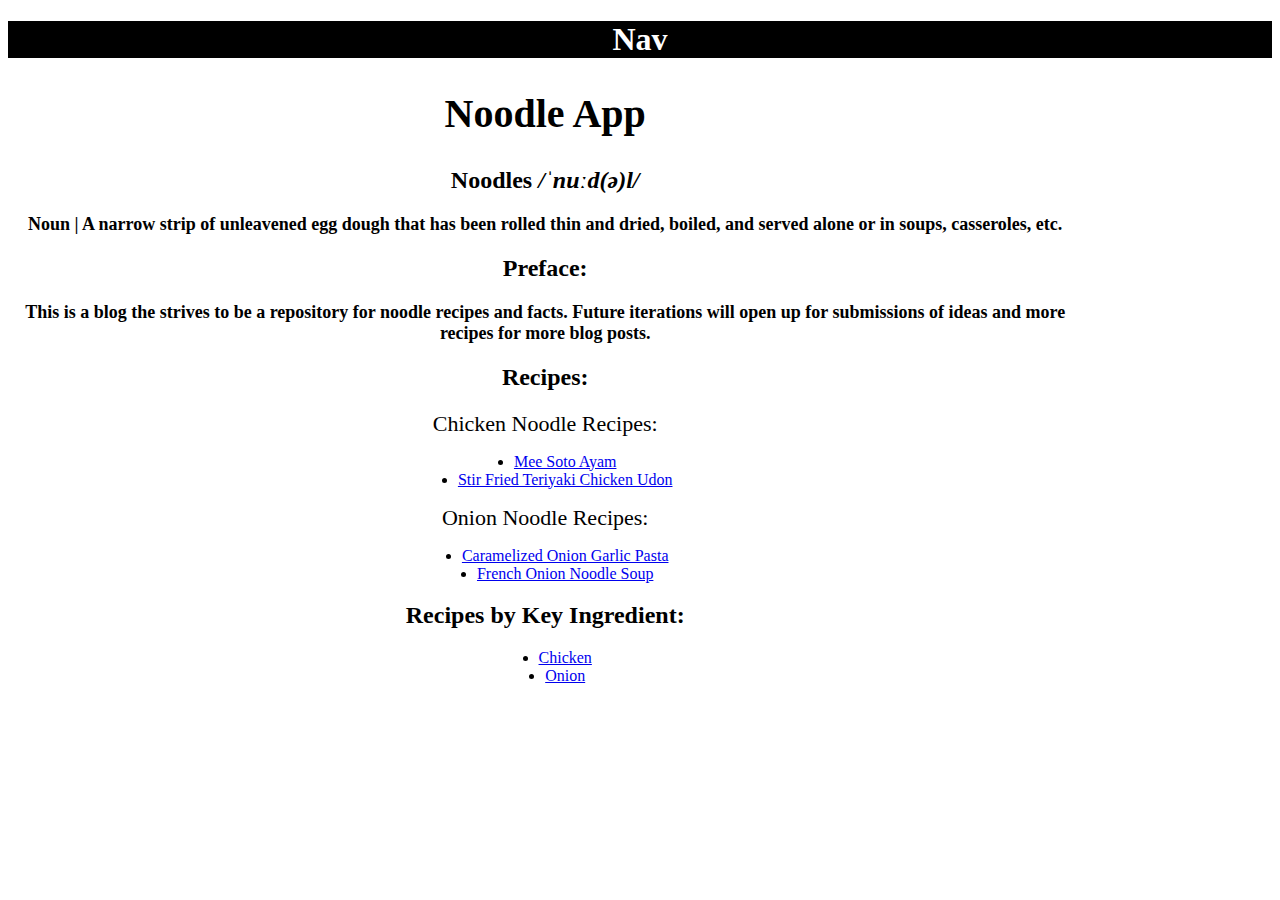
<file: index.html>
<!DOCTYPE html>
<html>
  <head>
    <!-- Required meta tags-->
    <meta charset="utf-8" />
    <meta name="viewport" content="width=device-width, initial-scale=1" />
    <!-- bootstrap CSS -->
    <link
      href="https://cdn.jsdelivr.net/npm/bootstrap@5.1.3/dist/css/bootstrap.min.css"
      rel="stylesheet"
      integrity="sha384-1BmE4kWBq78iYhFldvKuhfTAU6auU8tT94WrHftjDbrCEXSU1oBoqyl2QvZ6jIW3"
      crossorigin="anonymous"
    />

    <link rel="stylesheet" href="styles.css" />

    <title>Noodles Galore!</title>
  </head>
  <body>
    <div id="nav">
      <h1>Nav</h1>
    </div>
    <div class="container d-flex flex-column align-items-center" id="wrapper">
      <div class="row header">
        <div class="col-12" id="title">
          <h1>Noodle App</h1>
        </div>
        <div class="col-12" id="intro">
          <h2>Noodles <i>/ˈnuːd(ə)l/</i></h2>
          <h4>
            Noun | A narrow strip of unleavened egg dough that has been rolled
            thin and dried, boiled, and served alone or in soups, casseroles,
            etc.
          </h4>
        </div>
        <div class="col-12" id="preface">
          <h2>Preface:</h2>
          <h4>
            This is a blog the strives to be a repository for noodle recipes and
            facts. Future iterations will open up for submissions of ideas and
            more recipes for more blog posts.
          </h4>
        </div>
      </div>
      <div class="row">
        <div class="col-sm-12 col-md-6">
          <h2>Recipes:</h2>
          <h3>Chicken Noodle Recipes:</h3>
          <ul>
            <li><a href="./soto-ayam-recipe.html">Mee Soto Ayam</a></li>
            <li>
              <a href="./teriyaki-chicken-noodles.html"
                >Stir Fried Teriyaki Chicken Udon</a
              >
            </li>
          </ul>
          <h3>Onion Noodle Recipes:</h3>
          <ul>
            <li>
              <a href="./onion-garlic-pasta.html"
                >Caramelized Onion Garlic Pasta</a
              >
            </li>
            <li>
              <a href="./french-onion-noodle-soup.html"
                >French Onion Noodle Soup</a
              >
            </li>
          </ul>
        </div>
        <div class="col-sm-12 col-md-6">
          <h2>Recipes by Key Ingredient:</h2>
          <ul>
            <li><a href="./chicken-recipes.html">Chicken</a></li>
            <li><a href="./onion-recipes.html">Onion</a></li>
          </ul>
        </div>
      </div>
    </div>
    <script
      src="https://cdn.jsdelivr.net/npm/@popperjs/core@2.10.2/dist/umd/popper.min.js"
      integrity="sha384-7+zCNj/IqJ95wo16oMtfsKbZ9ccEh31eOz1HGyDuCQ6wgnyJNSYdrPa03rtR1zdB"
      crossorigin="anonymous"
    ></script>
    <script
      src="https://cdn.jsdelivr.net/npm/bootstrap@5.1.3/dist/js/bootstrap.min.js"
      integrity="sha384-QJHtvGhmr9XOIpI6YVutG+2QOK9T+ZnN4kzFN1RtK3zEFEIsxhlmWl5/YESvpZ13"
      crossorigin="anonymous"
    ></script>
  </body>
</html>
</file>
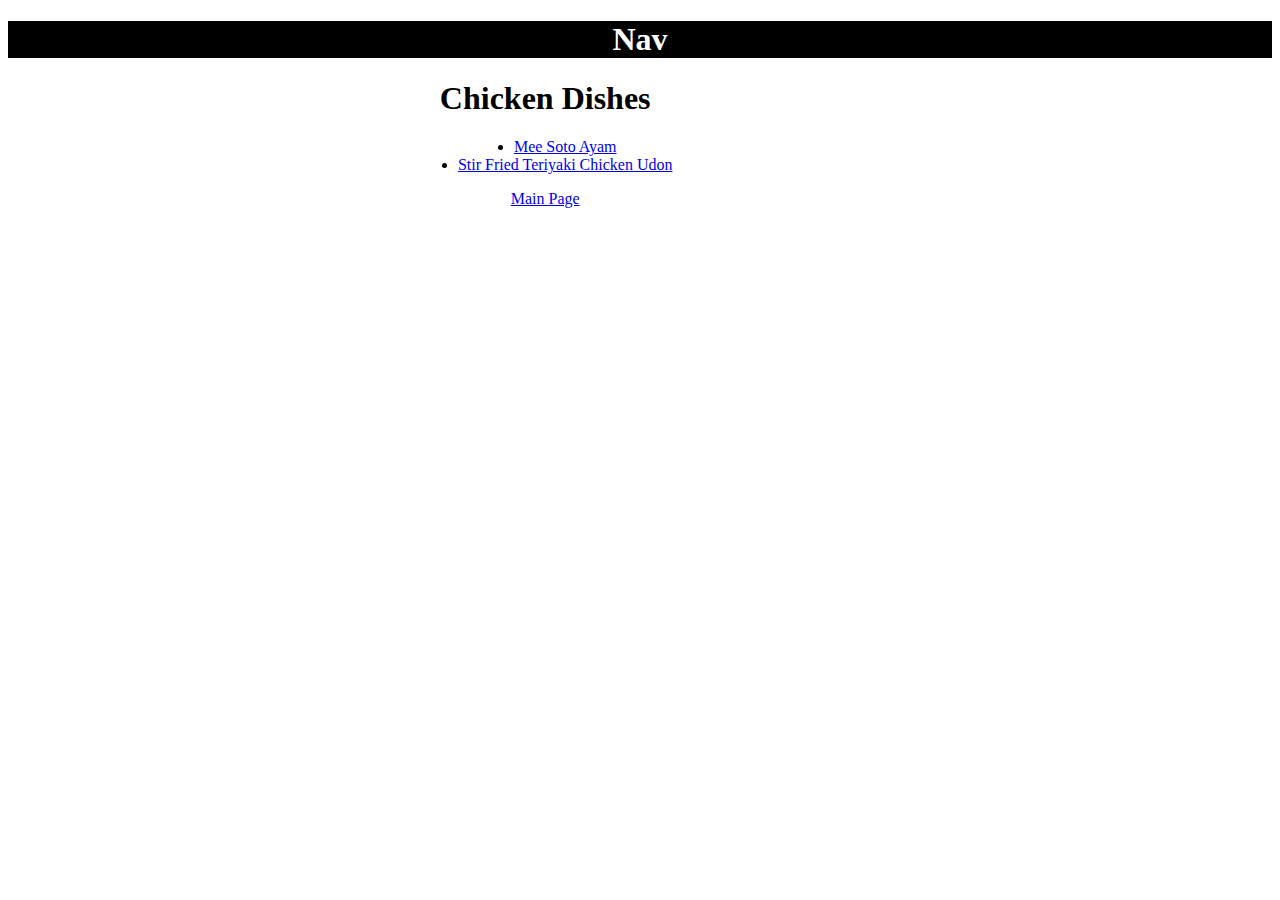
<file: chicken-recipes.html>
<!DOCTYPE html>
<html>
  <head>
    <!-- Required meta tags-->
    <meta charset="utf-8" />
    <meta name="viewport" content="width=device-width, initial-scale=1" />
    <!-- bootstrap CSS -->
    <link
      href="https://cdn.jsdelivr.net/npm/bootstrap@5.1.3/dist/css/bootstrap.min.css"
      rel="stylesheet"
      integrity="sha384-1BmE4kWBq78iYhFldvKuhfTAU6auU8tT94WrHftjDbrCEXSU1oBoqyl2QvZ6jIW3"
      crossorigin="anonymous"
    />

    <link rel="stylesheet" href="styles.css" />
    <title>Noodles Galore!</title>
  </head>
  <body>
    <div id="nav">
      <h1>Nav</h1>
    </div>
    <div class="container d-flex flex-column align-items-center" id="wrapper">
      <div class="row">
        <h1>Chicken Dishes</h1>
      </div>
      <div class="row">
        <ul>
          <li><a href="./soto-ayam-recipe.html">Mee Soto Ayam</a></li>
          <li>
            <a href="./teriyaki-chicken-noodles.html"
              >Stir Fried Teriyaki Chicken Udon</a
            >
          </li>
        </ul>
      </div>
      <div class="row">
        <a href="./index.html">Main Page</a>
      </div>
    </div>
  </body>
</html>
</file>
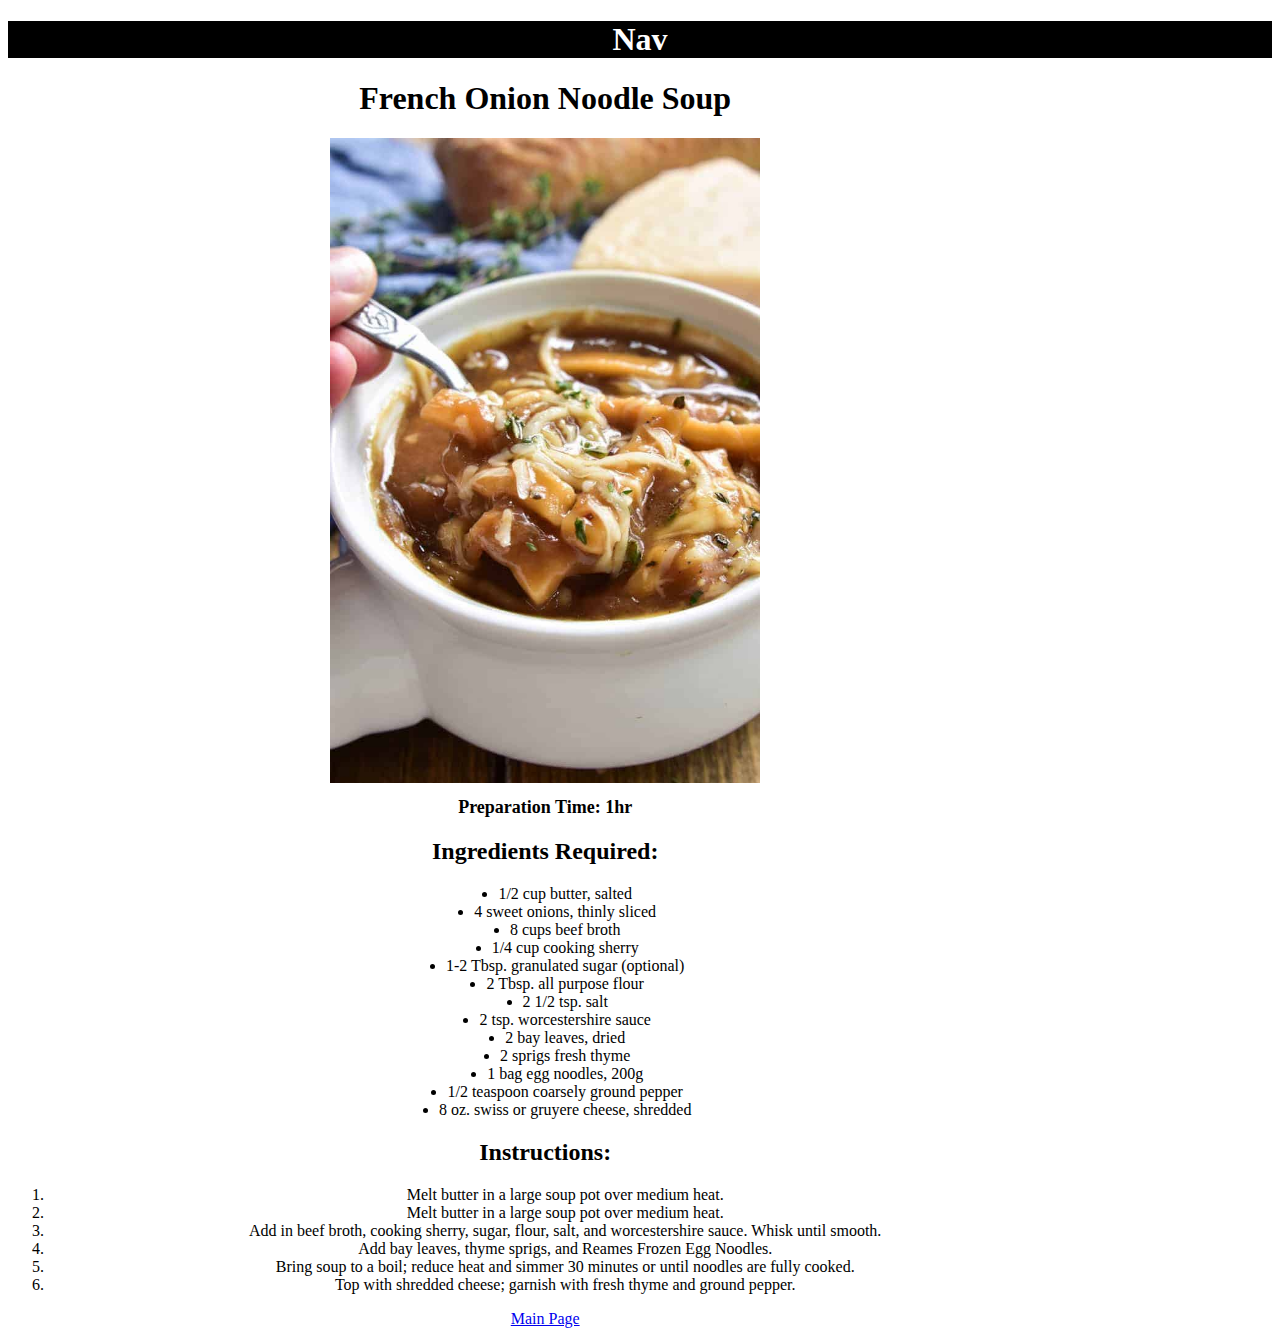
<file: french-onion-noodle-soup.html>
<!DOCTYPE html>
<html>
  <head>
    <!-- Required meta tags-->
    <meta charset="utf-8" />
    <meta name="viewport" content="width=device-width, initial-scale=1" />
    <!-- bootstrap CSS -->
    <link
      href="https://cdn.jsdelivr.net/npm/bootstrap@5.1.3/dist/css/bootstrap.min.css"
      rel="stylesheet"
      integrity="sha384-1BmE4kWBq78iYhFldvKuhfTAU6auU8tT94WrHftjDbrCEXSU1oBoqyl2QvZ6jIW3"
      crossorigin="anonymous"
    />

    <link rel="stylesheet" href="styles.css" />
    <title>Noodles Galore!</title>
  </head>
  <body>
    <div id="nav">
      <h1>Nav</h1>
    </div>
    <div class="container d-flex flex-column align-items-center" id="wrapper">
      <div class="row">
        <h1>French Onion Noodle Soup</h1>
      </div>
      <div class="row d-flex justify-content-center">
        <img
          src="assets/img-onion-noodle-soup.jpeg"
          alt="French Onion Noodle Soup"
          class="col-9"
        />
      </div>
      <div class="row"><h4>Preparation Time: 1hr</h4></div>
      <div class="row">
        <h2>Ingredients Required:</h2>
        <ul>
          <li>1/2 cup butter, salted</li>
          <li>4 sweet onions, thinly sliced</li>
          <li>8 cups beef broth</li>
          <li>1/4 cup cooking sherry</li>
          <li>1-2 Tbsp. granulated sugar (optional)</li>
          <li>2 Tbsp. all purpose flour</li>
          <li>2 1/2 tsp. salt</li>
          <li>2 tsp. worcestershire sauce</li>
          <li>2 bay leaves, dried</li>
          <li>2 sprigs fresh thyme</li>
          <li>1 bag egg noodles, 200g</li>
          <li>1/2 teaspoon coarsely ground pepper</li>
          <li>8 oz. swiss or gruyere cheese, shredded</li>
        </ul>
      </div>
      <div class="row">
        <h2>Instructions:</h2>
        <ol>
          <li>Melt butter in a large soup pot over medium heat.</li>
          <li>Melt butter in a large soup pot over medium heat.</li>
          <li>
            Add in beef broth, cooking sherry, sugar, flour, salt, and
            worcestershire sauce. Whisk until smooth.
          </li>
          <li>Add bay leaves, thyme sprigs, and Reames Frozen Egg Noodles.</li>
          <li>
            Bring soup to a boil; reduce heat and simmer 30 minutes or until
            noodles are fully cooked.
          </li>
          <li>
            Top with shredded cheese; garnish with fresh thyme and ground
            pepper.
          </li>
        </ol>
      </div>
      <div class="row">
        <a href="./index.html">Main Page</a>
      </div>
    </div>
  </body>
</html>
</file>
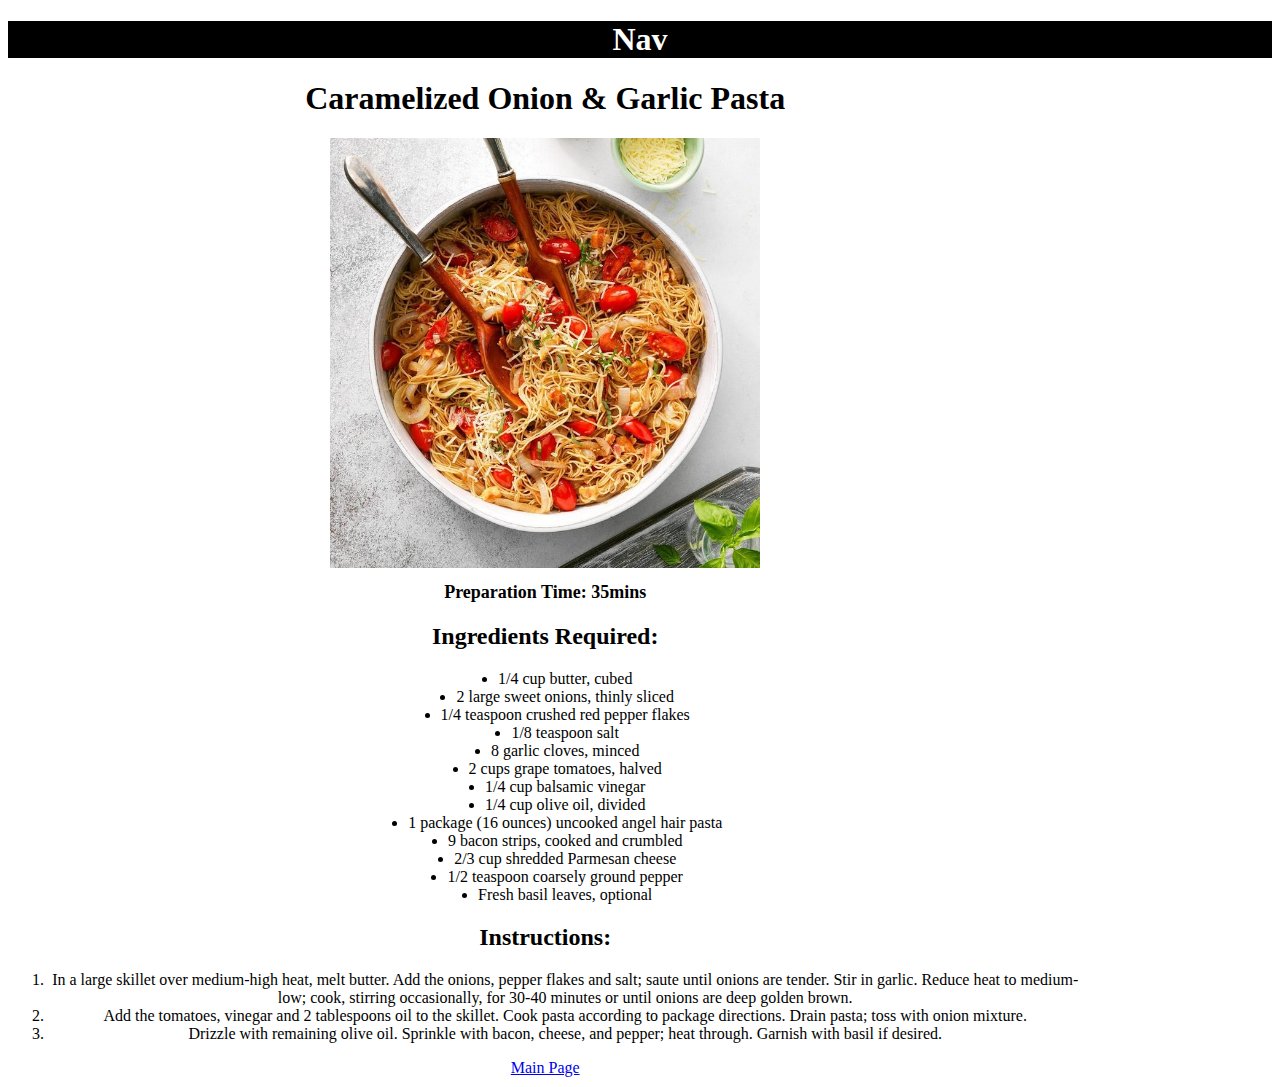
<file: onion-garlic-pasta.html>
<!DOCTYPE html>
<html>
  <head>
    <!-- Required meta tags-->
    <meta charset="utf-8" />
    <meta name="viewport" content="width=device-width, initial-scale=1" />
    <!-- bootstrap CSS -->
    <link
      href="https://cdn.jsdelivr.net/npm/bootstrap@5.1.3/dist/css/bootstrap.min.css"
      rel="stylesheet"
      integrity="sha384-1BmE4kWBq78iYhFldvKuhfTAU6auU8tT94WrHftjDbrCEXSU1oBoqyl2QvZ6jIW3"
      crossorigin="anonymous"
    />

    <link rel="stylesheet" href="styles.css" />

    <title>Noodles Galore!</title>
  </head>
  <body>
    <div id="nav">
      <h1>Nav</h1>
    </div>
    <div class="container d-flex flex-column align-items-center" id="wrapper">
      <div class="row">
        <h1>Caramelized Onion & Garlic Pasta</h1>
      </div>
      <div class="row d-flex justify-content-center">
        <img
          src="assets/img-onion-garlic-pasta.jpeg"
          alt="Caramelized Onion Garlic Pasta"
          class="col-6"
        />
      </div>
      <div class="row"><h4>Preparation Time: 35mins</h4></div>
      <div class="row">
        <h2>Ingredients Required:</h2>
        <ul>
          <li>1/4 cup butter, cubed</li>
          <li>2 large sweet onions, thinly sliced</li>
          <li>1/4 teaspoon crushed red pepper flakes</li>
          <li>1/8 teaspoon salt</li>
          <li>8 garlic cloves, minced</li>
          <li>2 cups grape tomatoes, halved</li>
          <li>1/4 cup balsamic vinegar</li>
          <li>1/4 cup olive oil, divided</li>
          <li>1 package (16 ounces) uncooked angel hair pasta</li>
          <li>9 bacon strips, cooked and crumbled</li>
          <li>2/3 cup shredded Parmesan cheese</li>
          <li>1/2 teaspoon coarsely ground pepper</li>
          <li>Fresh basil leaves, optional</li>
        </ul>
      </div>
      <div class="row">
        <h2>Instructions:</h2>
        <ol>
          <li>
            In a large skillet over medium-high heat, melt butter. Add the
            onions, pepper flakes and salt; saute until onions are tender. Stir
            in garlic. Reduce heat to medium-low; cook, stirring occasionally,
            for 30-40 minutes or until onions are deep golden brown.
          </li>
          <li>
            Add the tomatoes, vinegar and 2 tablespoons oil to the skillet. Cook
            pasta according to package directions. Drain pasta; toss with onion
            mixture.
          </li>
          <li>
            Drizzle with remaining olive oil. Sprinkle with bacon, cheese, and
            pepper; heat through. Garnish with basil if desired.
          </li>
        </ol>
      </div>
      <div class="row">
        <a href="./index.html">Main Page</a>
      </div>
    </div>
  </body>
</html>
</file>
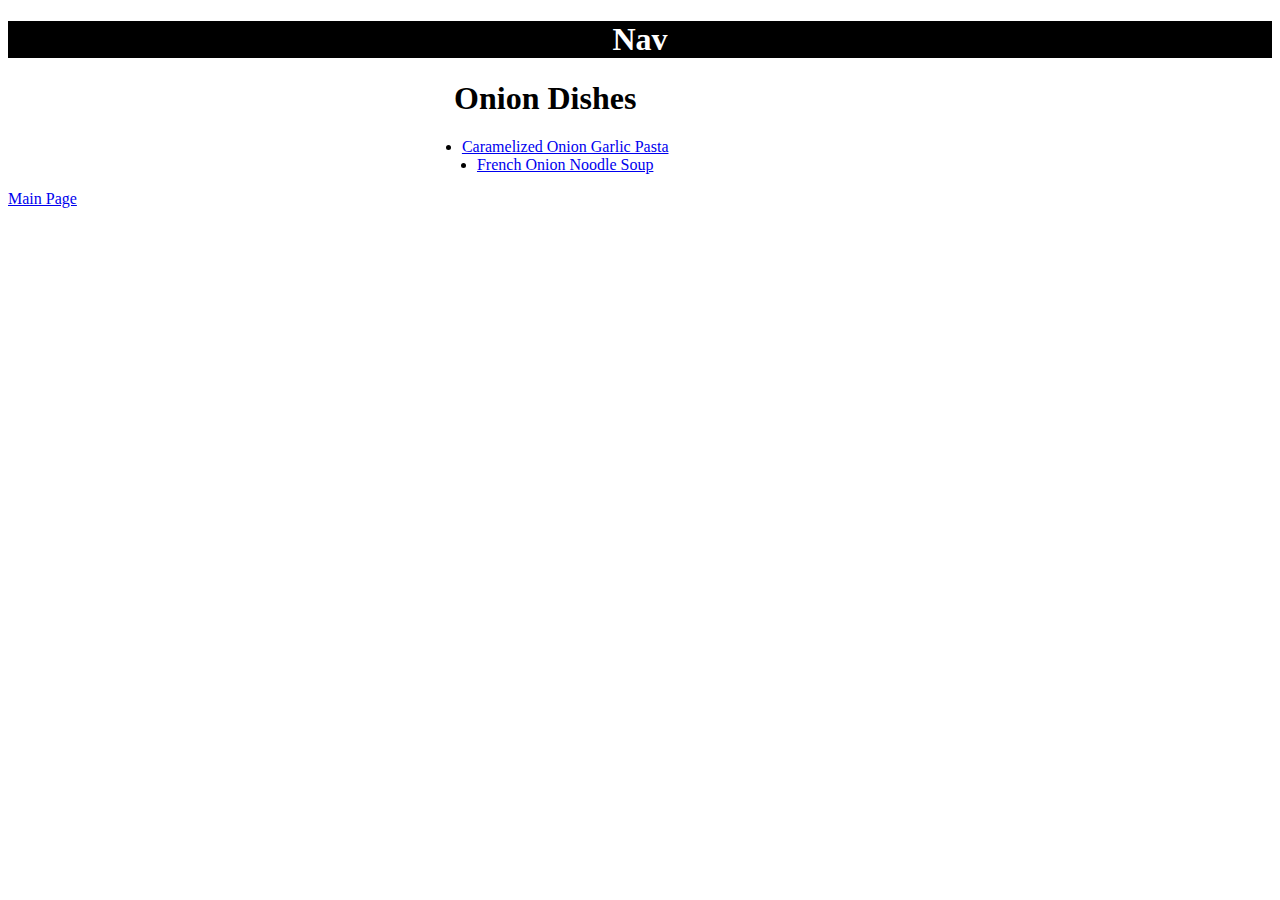
<file: onion-recipes.html>
<!DOCTYPE html>
<html>
  <head>
    <!-- Required meta tags-->
    <meta charset="utf-8" />
    <meta name="viewport" content="width=device-width, initial-scale=1" />
    <!-- bootstrap CSS -->
    <link
      href="https://cdn.jsdelivr.net/npm/bootstrap@5.1.3/dist/css/bootstrap.min.css"
      rel="stylesheet"
      integrity="sha384-1BmE4kWBq78iYhFldvKuhfTAU6auU8tT94WrHftjDbrCEXSU1oBoqyl2QvZ6jIW3"
      crossorigin="anonymous"
    />

    <link rel="stylesheet" href="styles.css" />

    <title>Noodles Galore!</title>
  </head>
  <body>
    <div id="nav">
      <h1>Nav</h1>
    </div>
    <div class="container d-flex flex-column align-items-center" id="wrapper">
      <div class="row">
          <h1>Onion Dishes</h1>
      </div>
      <div class="row">
        <ul>
          <li>
            <a href="./onion-garlic-pasta.html"
              >Caramelized Onion Garlic Pasta</a
            >
          </li>
          <li>
            <a href="./french-onion-noodle-soup.html"
              >French Onion Noodle Soup</a
            >
          </li>
        </ul>
      </div class="row">
      <div>
        <a href="./index.html">Main Page</a>
      </div>
    </div>
    <script
      src="https://cdn.jsdelivr.net/npm/@popperjs/core@2.10.2/dist/umd/popper.min.js"
      integrity="sha384-7+zCNj/IqJ95wo16oMtfsKbZ9ccEh31eOz1HGyDuCQ6wgnyJNSYdrPa03rtR1zdB"
      crossorigin="anonymous"
    ></script>
    <script
      src="https://cdn.jsdelivr.net/npm/bootstrap@5.1.3/dist/js/bootstrap.min.js"
      integrity="sha384-QJHtvGhmr9XOIpI6YVutG+2QOK9T+ZnN4kzFN1RtK3zEFEIsxhlmWl5/YESvpZ13"
      crossorigin="anonymous"
    ></script>
  </body>
</html>
</file>
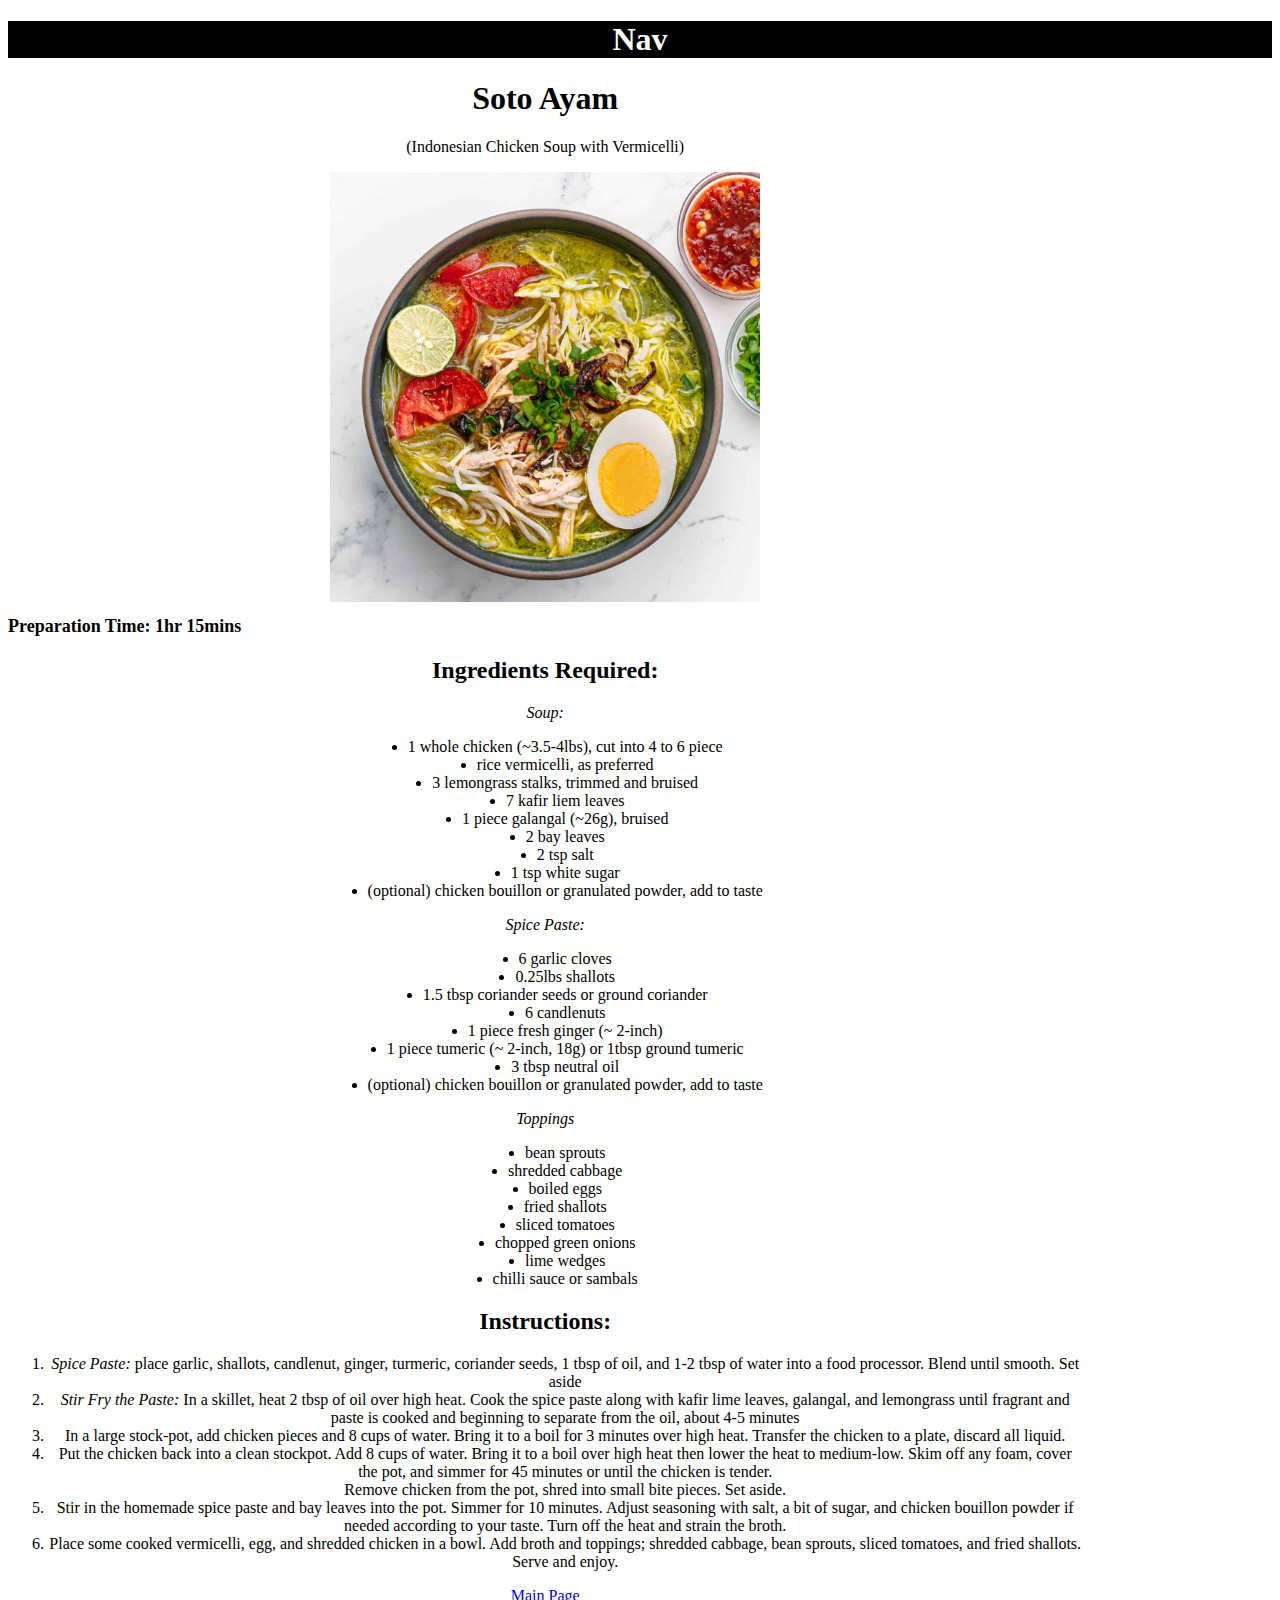
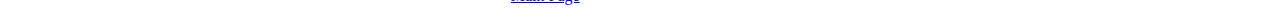
<file: soto-ayam-recipe.html>
<!DOCTYPE html>
<html>
  <head>
    <!-- Required meta tags-->
    <meta charset="utf-8" />
    <meta name="viewport" content="width=device-width, initial-scale=1" />
    <!-- bootstrap CSS -->
    <link
      href="https://cdn.jsdelivr.net/npm/bootstrap@5.1.3/dist/css/bootstrap.min.css"
      rel="stylesheet"
      integrity="sha384-1BmE4kWBq78iYhFldvKuhfTAU6auU8tT94WrHftjDbrCEXSU1oBoqyl2QvZ6jIW3"
      crossorigin="anonymous"
    />

    <link rel="stylesheet" href="styles.css" />

    <title>Noodles Galore!</title>
  </head>
  <body>
    <div id="nav">
      <h1>Nav</h1>
    </div>
    <div class="container d-flex flex-column align-items-center" id="wrapper">
      <div class="row">
        <h1>Soto Ayam</h1>
        <p>(Indonesian Chicken Soup with Vermicelli)</p>
      </div>
      <div class="row d-flex justify-content-center">
        <img src="assets/img-soto-ayam.jpeg" alt="Soto Ayam" class="col-6" />
      </div>
      <div><h4>Preparation Time: 1hr 15mins</h4></div>
      <div class="row">
        <h2>Ingredients Required:</h2>
        <p><em>Soup:</em></p>
        <ul>
          <li>1 whole chicken (~3.5-4lbs), cut into 4 to 6 piece</li>
          <li>rice vermicelli, as preferred</li>
          <li>3 lemongrass stalks, trimmed and bruised</li>
          <li>7 kafir liem leaves</li>
          <li>1 piece galangal (~26g), bruised</li>
          <li>2 bay leaves</li>
          <li>2 tsp salt</li>
          <li>1 tsp white sugar</li>
          <li>
            (optional) chicken bouillon or granulated powder, add to taste
          </li>
        </ul>
        <p><em>Spice Paste:</em></p>
        <ul>
          <li>6 garlic cloves</li>
          <li>0.25lbs shallots</li>
          <li>1.5 tbsp coriander seeds or ground coriander</li>
          <li>6 candlenuts</li>
          <li>1 piece fresh ginger (~ 2-inch)</li>
          <li>1 piece tumeric (~ 2-inch, 18g) or 1tbsp ground tumeric</li>
          <li>3 tbsp neutral oil</li>
          <li>
            (optional) chicken bouillon or granulated powder, add to taste
          </li>
        </ul>
        <p><em>Toppings</em></p>
        <ul>
          <li>bean sprouts</li>
          <li>shredded cabbage</li>
          <li>boiled eggs</li>
          <li>fried shallots</li>
          <li>sliced tomatoes</li>
          <li>chopped green onions</li>
          <li>lime wedges</li>
          <li>chilli sauce or sambals</li>
        </ul>
      </div>
      <div class="row">
        <h2>Instructions:</h2>
        <ol>
          <li>
            <em>Spice Paste:</em> place garlic, shallots, candlenut, ginger,
            turmeric, coriander seeds, 1 tbsp of oil, and 1-2 tbsp of water into
            a food processor. Blend until smooth. Set aside
          </li>
          <li>
            <em>Stir Fry the Paste:</em> In a skillet, heat 2 tbsp of oil over
            high heat. Cook the spice paste along with kafir lime leaves,
            galangal, and lemongrass until fragrant and paste is cooked and
            beginning to separate from the oil, about 4-5 minutes
          </li>
          <li>
            In a large stock-pot, add chicken pieces and 8 cups of water. Bring
            it to a boil for 3 minutes over high heat. Transfer the chicken to a
            plate, discard all liquid.
          </li>
          <li>
            Put the chicken back into a clean stockpot. Add 8 cups of water.
            Bring it to a boil over high heat then lower the heat to medium-low.
            Skim off any foam, cover the pot, and simmer for 45 minutes or until
            the chicken is tender. <br />Remove chicken from the pot, shred into
            small bite pieces. Set aside.
          </li>
          <li>
            Stir in the homemade spice paste and bay leaves into the pot. Simmer
            for 10 minutes. Adjust seasoning with salt, a bit of sugar, and
            chicken bouillon powder if needed according to your taste. Turn off
            the heat and strain the broth.
          </li>
          <li>
            Place some cooked vermicelli, egg, and shredded chicken in a bowl.
            Add broth and toppings; shredded cabbage, bean sprouts, sliced
            tomatoes, and fried shallots. Serve and enjoy.
          </li>
        </ol>
      </div>
      <div class="row">
        <a href="./index.html">Main Page</a>
      </div>
    </div>
  </body>
</html>
</file>
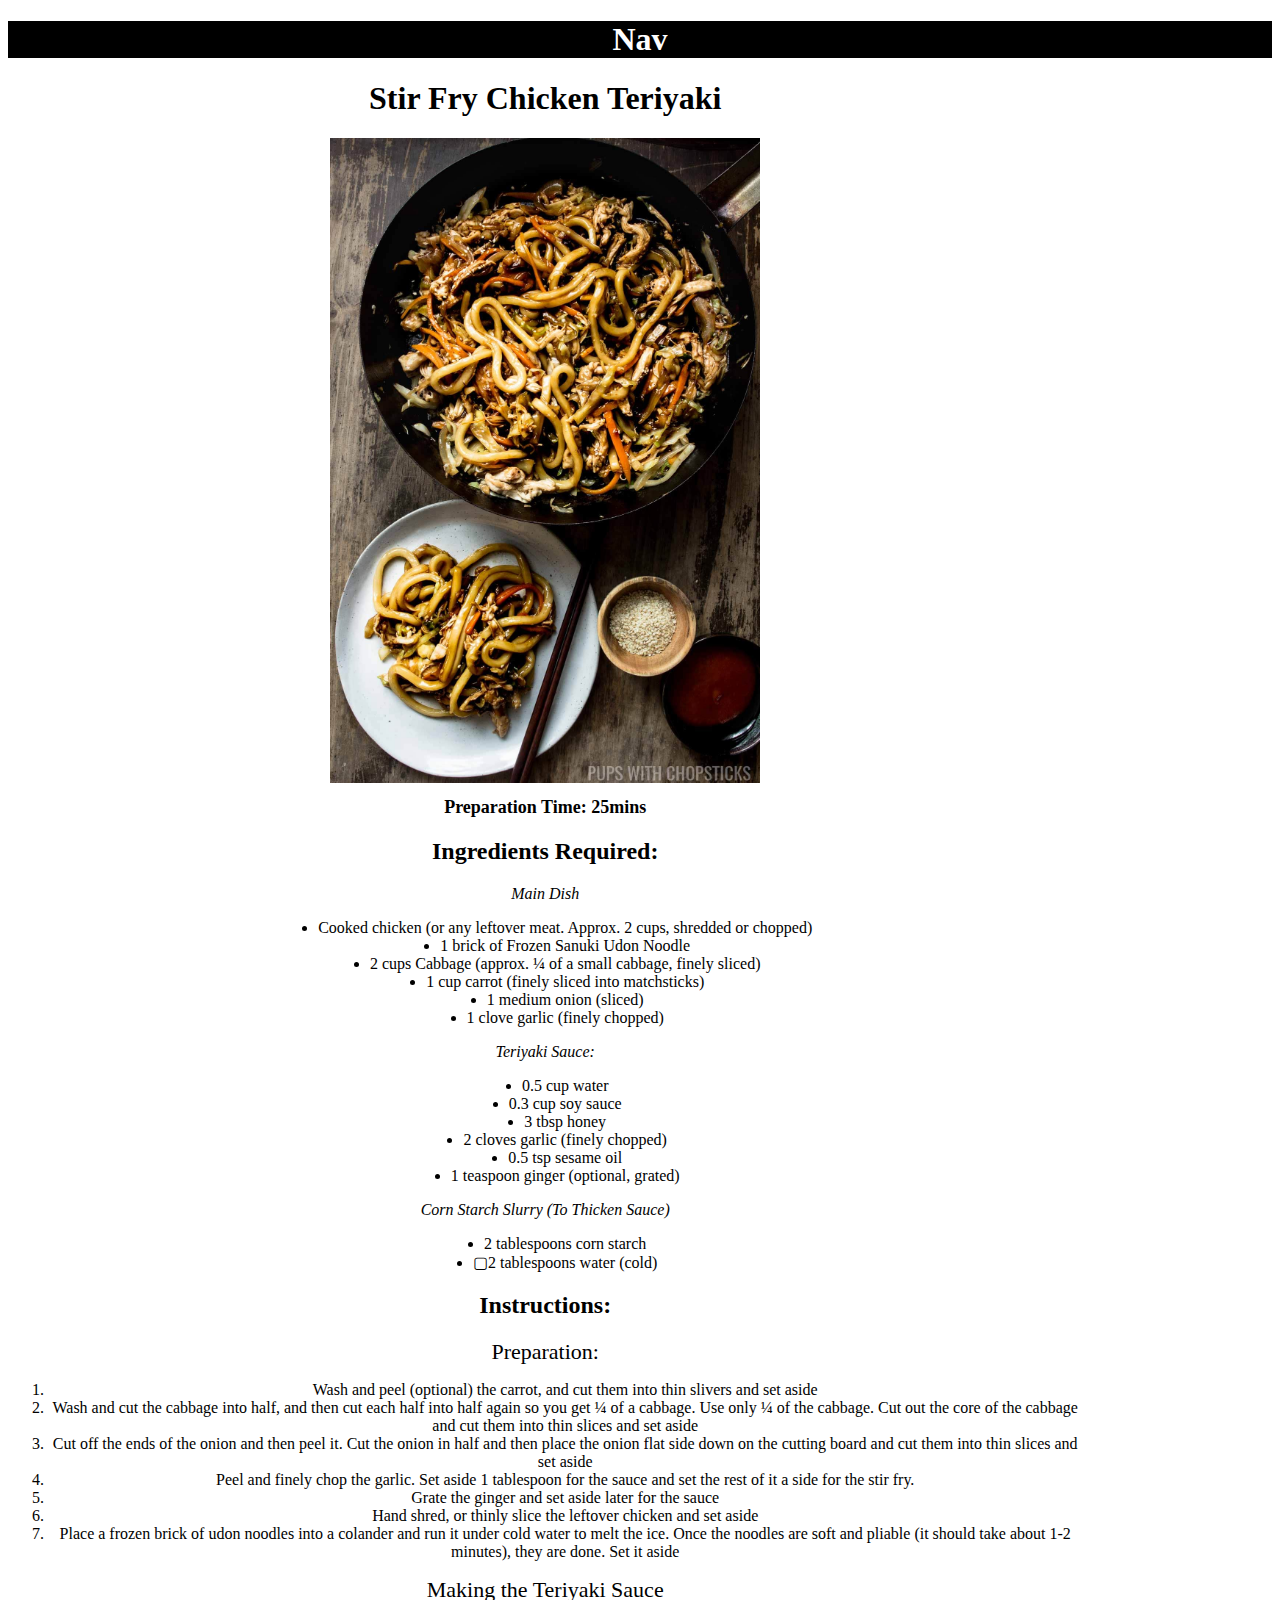
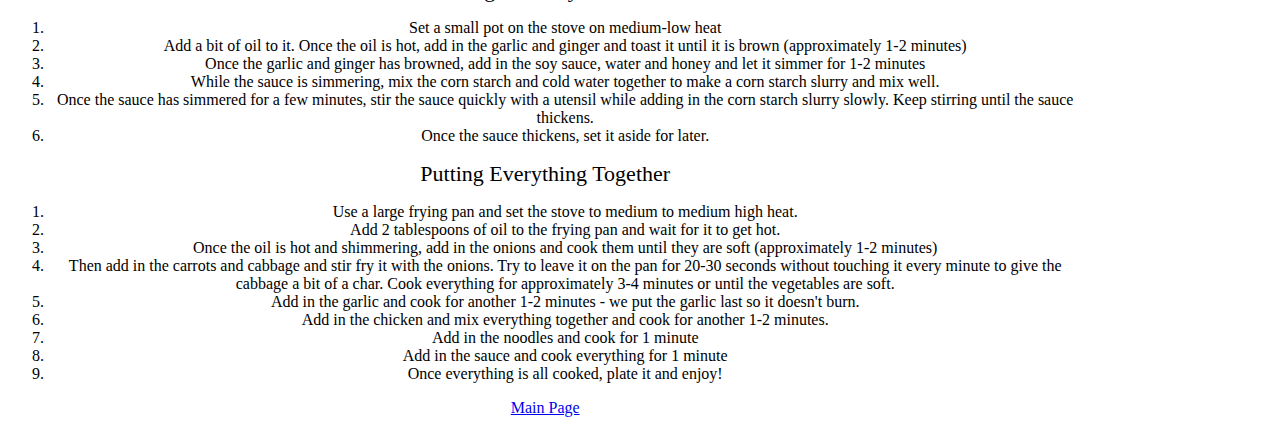
<file: teriyaki-chicken-noodles.html>
<!DOCTYPE html>
<html>
  <head>
    <!-- Required meta tags-->
    <meta charset="utf-8" />
    <meta name="viewport" content="width=device-width, initial-scale=1" />
    <!-- bootstrap CSS -->
    <link
      href="https://cdn.jsdelivr.net/npm/bootstrap@5.1.3/dist/css/bootstrap.min.css"
      rel="stylesheet"
      integrity="sha384-1BmE4kWBq78iYhFldvKuhfTAU6auU8tT94WrHftjDbrCEXSU1oBoqyl2QvZ6jIW3"
      crossorigin="anonymous"
    />

    <link rel="stylesheet" href="styles.css" />

    <title>Noodles Galore!</title>
  </head>
  <body>
    <div id="nav">
      <h1>Nav</h1>
    </div>
    <div class="container d-flex flex-column align-items-center" id="wrapper">
      <div class="row">
        <h1>Stir Fry Chicken Teriyaki</h1>
      </div>
      <div class="row d-flex justify-content-center">
        <img
          src="assets/img-chic-teriyaki.jpeg"
          alt="Chicken Teriyaki YakiUdon"
          class="col-5"
        />
      </div>
      <div class="row"><h4>Preparation Time: 25mins</h4></div>
      <div class="row">
        <h2>Ingredients Required:</h2>
        <p><em>Main Dish</em></p>
        <ul>
          <li>
            Cooked chicken (or any leftover meat. Approx. 2 cups, shredded or
            chopped)
          </li>
          <li>1 brick of Frozen Sanuki Udon Noodle</li>
          <li>2 cups Cabbage (approx. ¼ of a small cabbage, finely sliced)</li>
          <li>1 cup carrot (finely sliced into matchsticks)</li>
          <li>1 medium onion (sliced)</li>
          <li>1 clove garlic (finely chopped)</li>
        </ul>
        <p><em>Teriyaki Sauce:</em></p>
        <ul>
          <li>0.5 cup water</li>
          <li>0.3 cup soy sauce</li>
          <li>3 tbsp honey</li>
          <li>2 cloves garlic (finely chopped)</li>
          <li>0.5 tsp sesame oil</li>
          <li>1 teaspoon ginger (optional, grated)</li>
        </ul>
        <p><em>Corn Starch Slurry (To Thicken Sauce)</em></p>
        <ul>
          <li>2 tablespoons corn starch</li>
          <li>▢2 tablespoons water (cold)</li>
        </ul>
      </div>
      <div class="row">
        <h2>Instructions:</h2>
        <h3>Preparation:</h3>
        <ol>
          <li>
            Wash and peel (optional) the carrot, and cut them into thin slivers
            and set aside
          </li>
          <li>
            Wash and cut the cabbage into half, and then cut each half into half
            again so you get ¼ of a cabbage. Use only ¼ of the cabbage. Cut out
            the core of the cabbage and cut them into thin slices and set aside
          </li>
          <li>
            Cut off the ends of the onion and then peel it. Cut the onion in
            half and then place the onion flat side down on the cutting board
            and cut them into thin slices and set aside
          </li>
          <li>
            Peel and finely chop the garlic. Set aside 1 tablespoon for the
            sauce and set the rest of it a side for the stir fry.
          </li>
          <li>Grate the ginger and set aside later for the sauce</li>
          <li>
            Hand shred, or thinly slice the leftover chicken and set aside
          </li>
          <li>
            Place a frozen brick of udon noodles into a colander and run it
            under cold water to melt the ice. Once the noodles are soft and
            pliable (it should take about 1-2 minutes), they are done. Set it
            aside
          </li>
        </ol>
        <h3>Making the Teriyaki Sauce</h3>
        <ol>
          <li>Set a small pot on the stove on medium-low heat</li>
          <li>
            Add a bit of oil to it. Once the oil is hot, add in the garlic and
            ginger and toast it until it is brown (approximately 1-2 minutes)
          </li>
          <li>
            Once the garlic and ginger has browned, add in the soy sauce, water
            and honey and let it simmer for 1-2 minutes
          </li>
          <li>
            While the sauce is simmering, mix the corn starch and cold water
            together to make a corn starch slurry and mix well.
          </li>
          <li>
            Once the sauce has simmered for a few minutes, stir the sauce
            quickly with a utensil while adding in the corn starch slurry
            slowly. Keep stirring until the sauce thickens.
          </li>
          <li>Once the sauce thickens, set it aside for later.</li>
        </ol>
        <h3>Putting Everything Together</h3>
        <ol>
          <li>
            Use a large frying pan and set the stove to medium to medium high
            heat.
          </li>
          <li>
            Add 2 tablespoons of oil to the frying pan and wait for it to get
            hot.
          </li>
          <li>
            Once the oil is hot and shimmering, add in the onions and cook them
            until they are soft (approximately 1-2 minutes)
          </li>
          <li>
            Then add in the carrots and cabbage and stir fry it with the onions.
            Try to leave it on the pan for 20-30 seconds without touching it
            every minute to give the cabbage a bit of a char. Cook everything
            for approximately 3-4 minutes or until the vegetables are soft.
          </li>
          <li>
            Add in the garlic and cook for another 1-2 minutes - we put the
            garlic last so it doesn't burn.
          </li>
          <li>
            Add in the chicken and mix everything together and cook for another
            1-2 minutes.
          </li>
          <li>Add in the noodles and cook for 1 minute</li>
          <li>Add in the sauce and cook everything for 1 minute</li>
          <li>Once everything is all cooked, plate it and enjoy!</li>
        </ol>
      </div>
      <div class="row">
        <a href="./index.html">Main Page</a>
      </div>
    </div>
  </body>
</html>
</file>
<file: styles.css>
#nav {
  text-align: center;
  background-color: black;
  color: white;
}

#title h1 {
  font-size: 25px;
  font-weight: bold;
  padding: 10px;
  margin: 10px;
}

h2 {
  font-size: 20px;
  font-weight: bolder;
}

h3 {
  font-size: 18px;
  padding: 0px;
  margin: 0px;
  font-weight: lighter;
}

h4 {
  font-size: 14px;
  margin-top: 0px;
  margin-bottom: 20px;
}

a {
  font-size: 12px;
  padding: 0px;
  margin: 0px;
}

ul {
  display: flex;
  flex-direction: column;
  align-items: center;
}

ul li {
  display: list-item;
}

.img-wrapper {
  width: 40%;
}

.row {
  width: 70%;
  text-align: center;
  margin-top: 10px;
  margin-bottom: 10px;
}

img {
  max-width: 40%;
  height: auto;
}

@media only screen and (min-width: 768px) {
  #wrapper {
    width: 100%;
  }

  .row {
    width: 85%;
  }

  #title h1 {
    font-size: 40px;
    font-weight: bold;
    padding: 10px;
    margin: 10px;
  }

  h2 {
    font-size: 24px;
    font-weight: bolder;
  }

  h3 {
    font-size: 22px;
    padding: 0px;
    margin: 0px;
    font-weight: lighter;
  }

  h4 {
    font-size: 18px;
    margin-top: 0px;
    margin-bottom: 20px;
  }

  a {
    font-size: 16px;
    padding: 0px;
    margin: 0px;
  }
}
</file>
